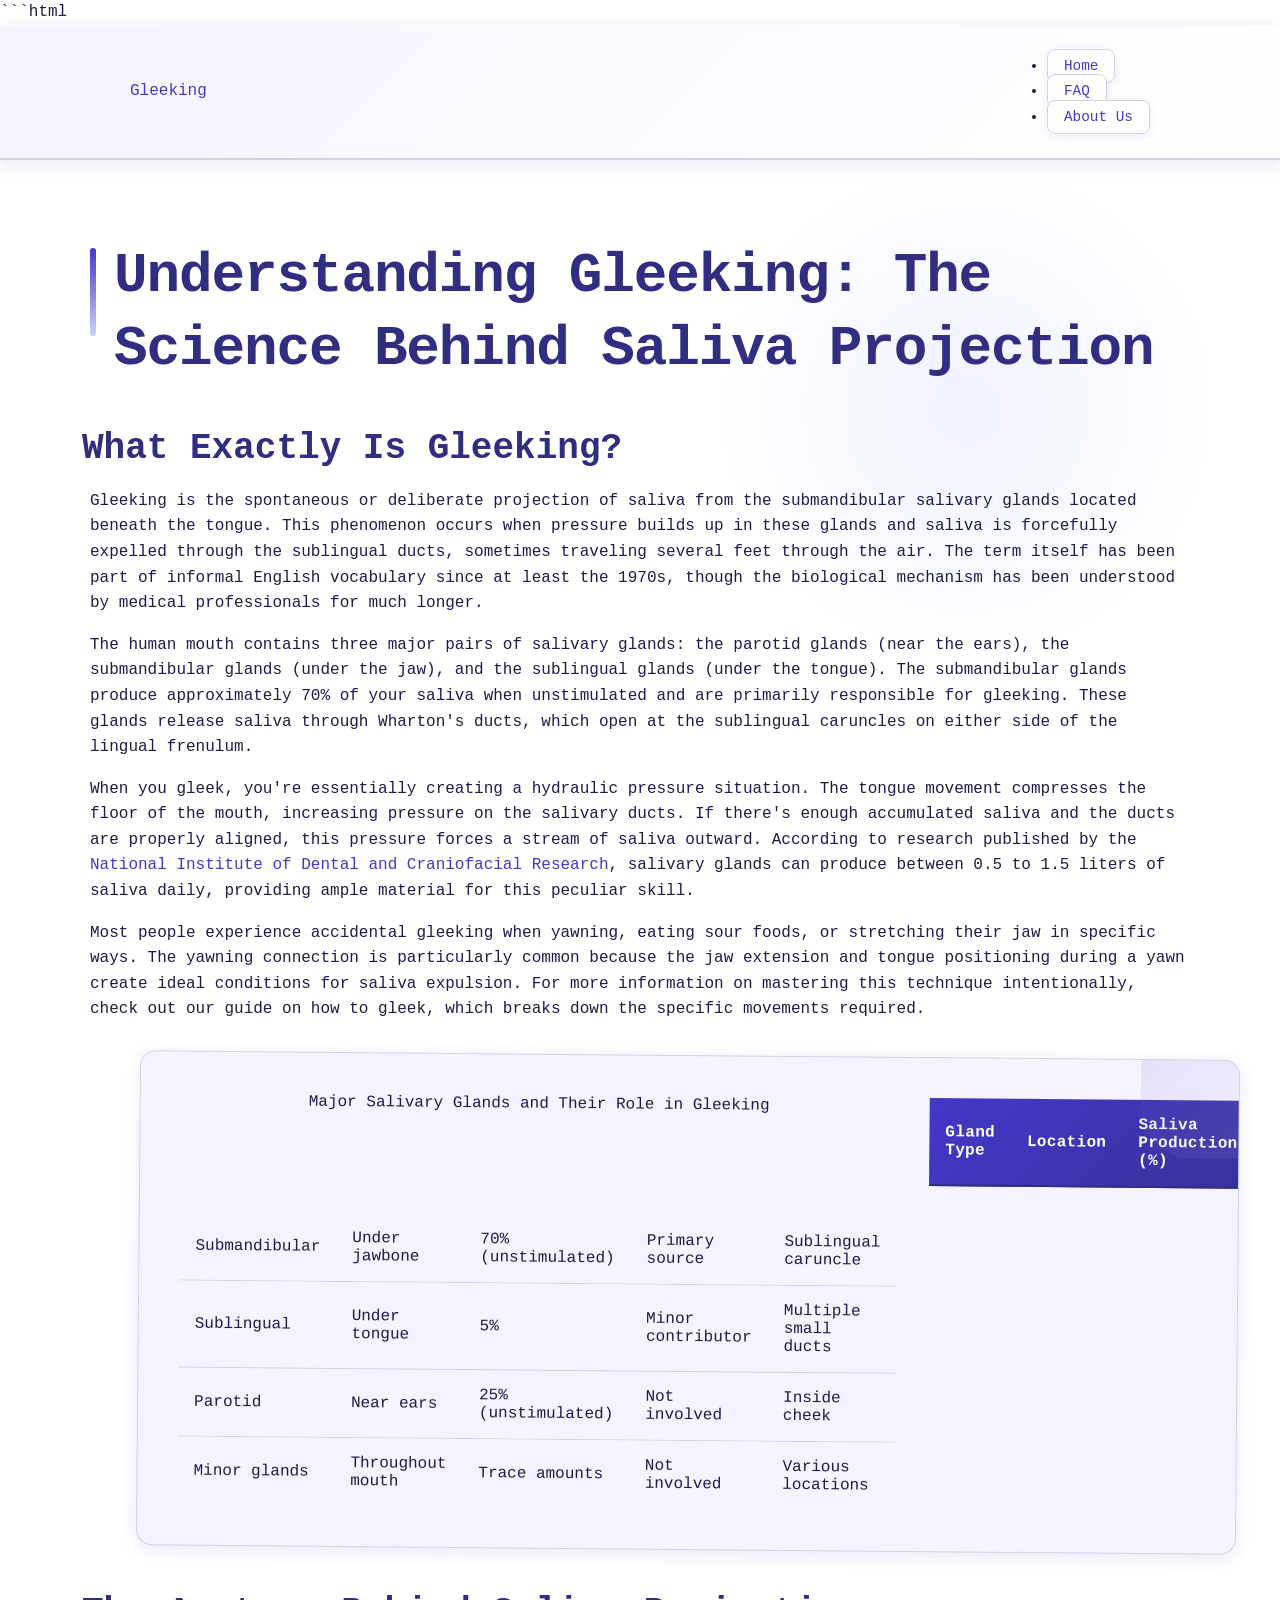
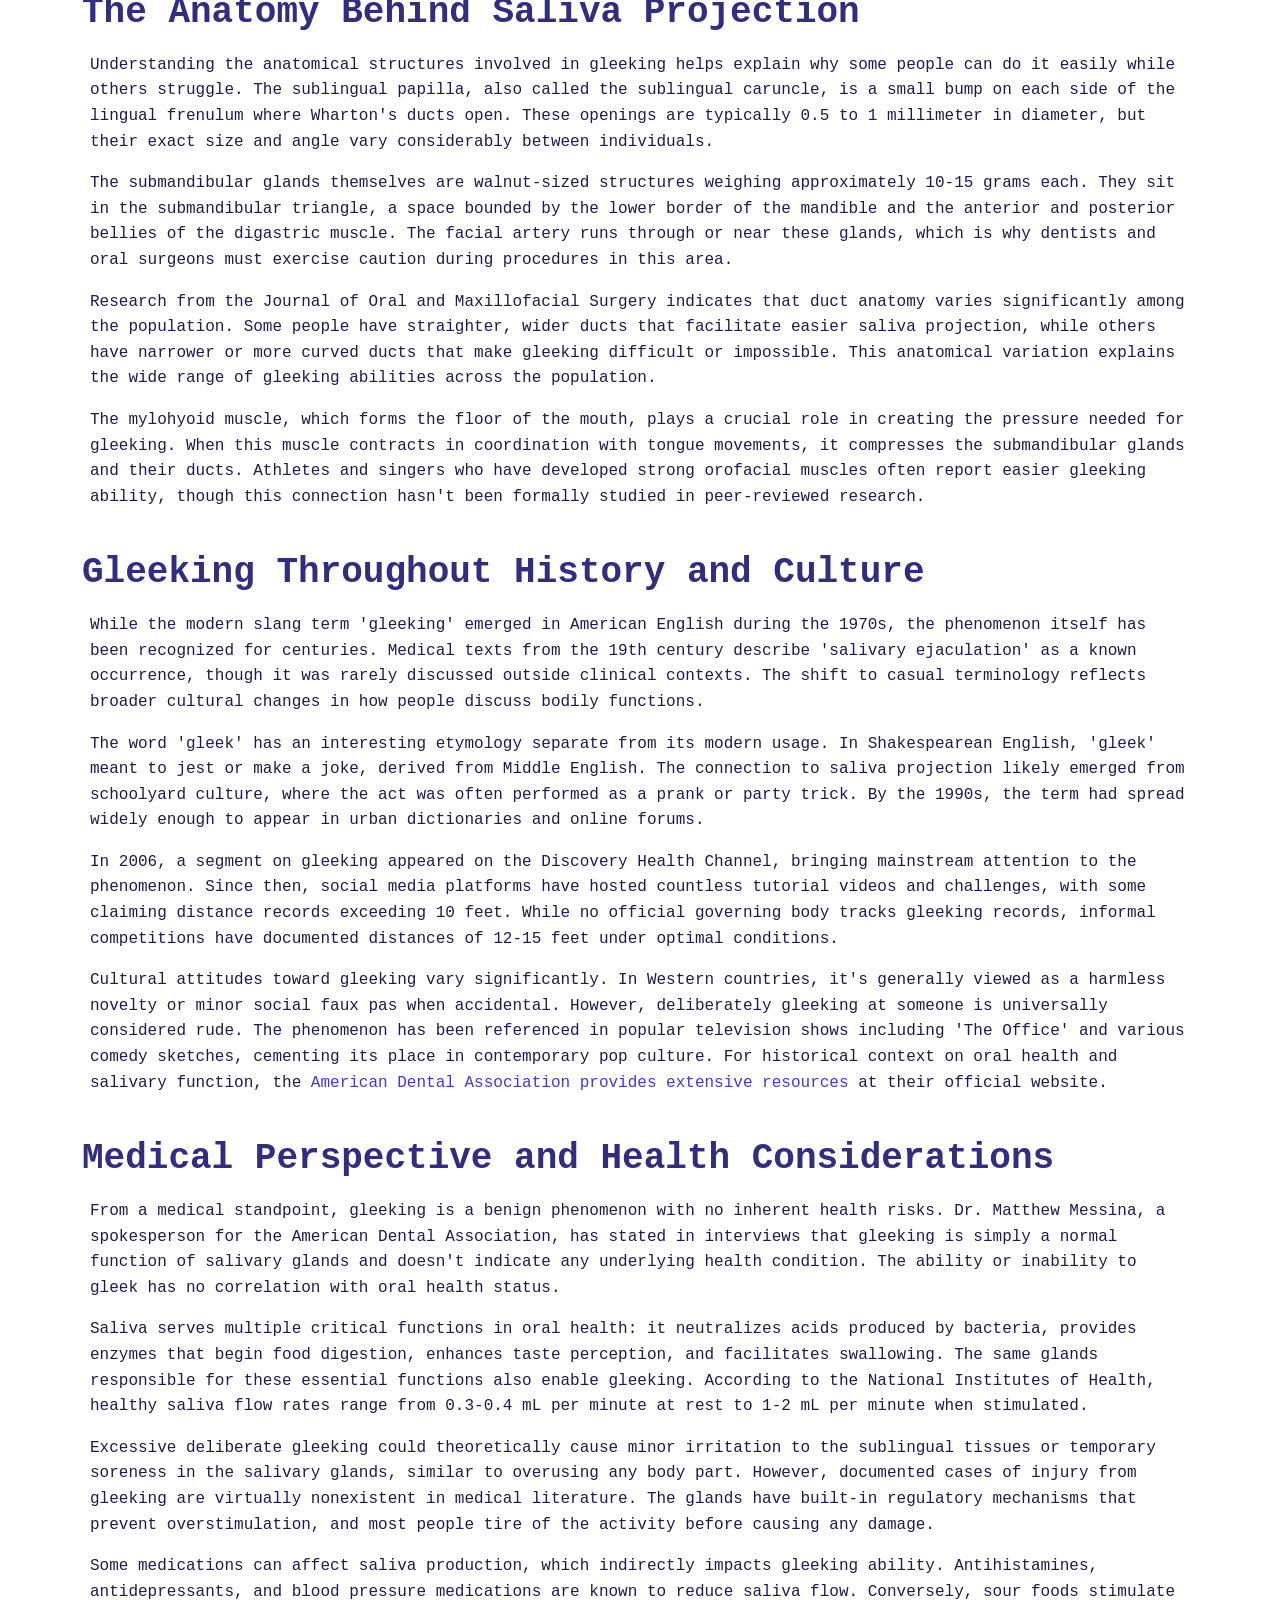
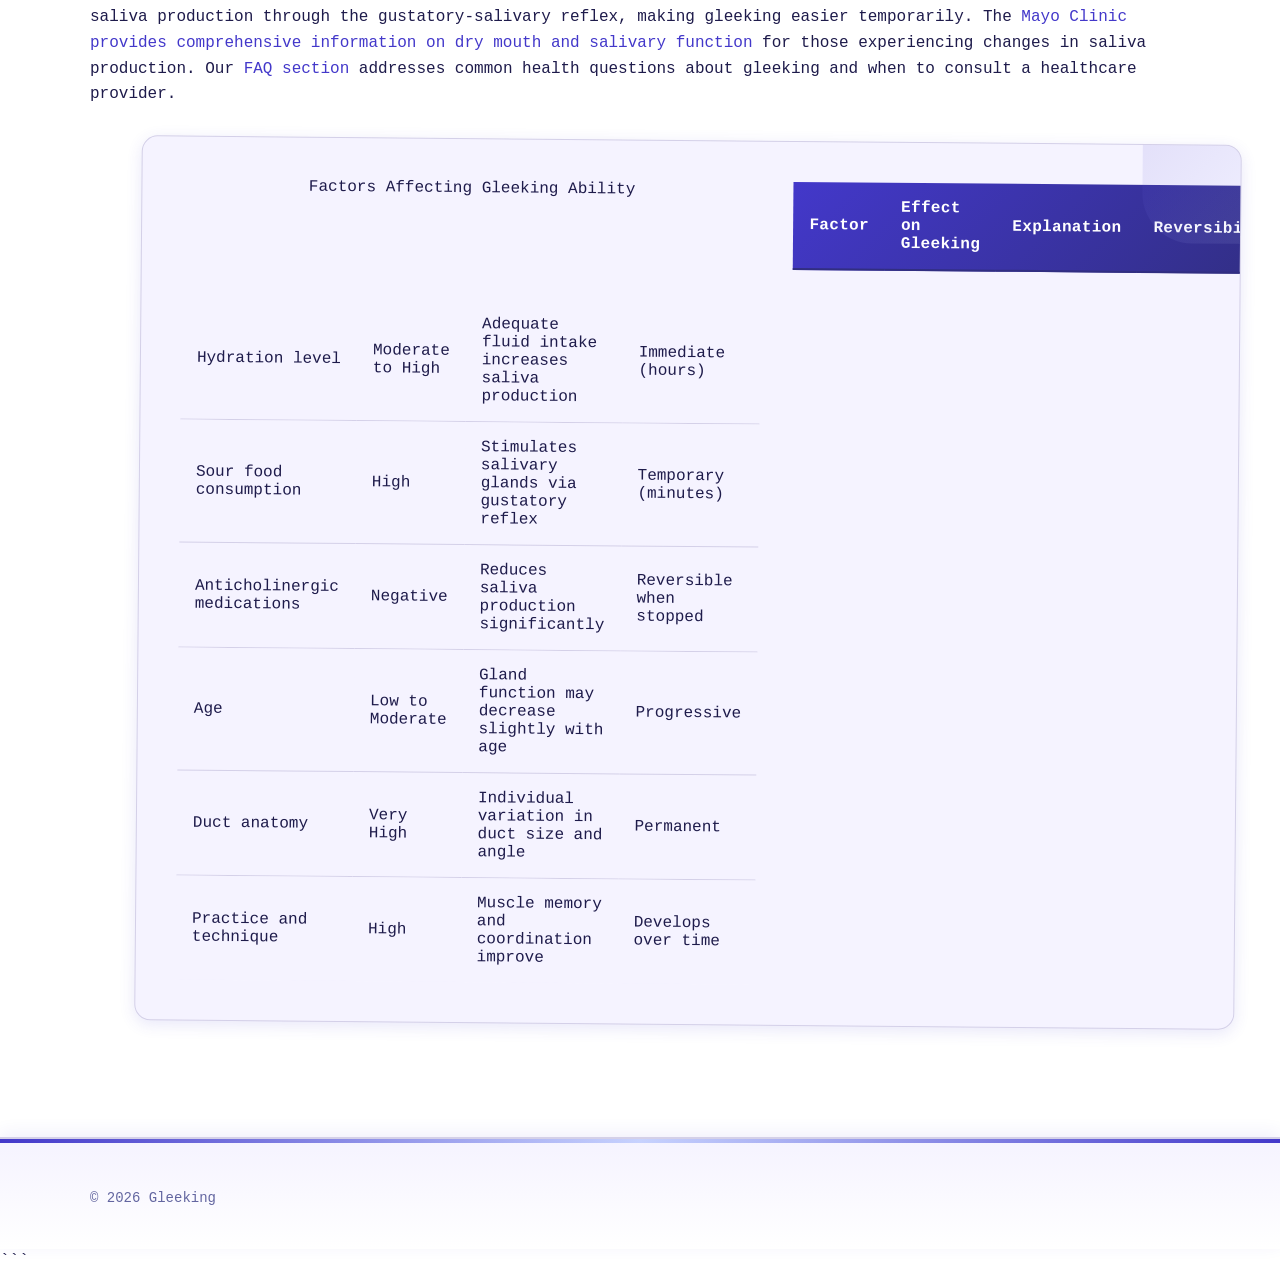
<file: index.html>
```html
<!DOCTYPE html>
<html lang="en-US">
<head><script>if(location.hostname==="gleeking-xyz.pages.dev"){location.replace("https://gleeking.xyz"+location.pathname+location.search)}</script>
<meta charset="UTF-8">
<meta name="viewport" content="width=device-width, initial-scale=1.0">
<title>Gleeking: What It Is and How to Do It | Gleeking.xyz</title>
<meta name="description" content="Learn what gleeking is, how the submandibular salivary glands work, and master the technique of projecting saliva on command. Scientific explanations and practical tips.">
<link rel="canonical" href="https://gleeking.xyz/">
<link rel="stylesheet" href="style.css">
<meta property="og:title" content="Gleeking: What It Is and How to Do It | Gleeking.xyz">
<meta property="og:description" content="Learn what gleeking is, how the submandibular salivary glands work, and master the technique of projecting saliva on command. Scientific explanations and practical tips.">
<meta property="og:url" content="https://gleeking.xyz/">
<meta property="og:type" content="website">
<meta name="twitter:card" content="summary_large_image">
<meta name="twitter:title" content="Gleeking: What It Is and How to Do It | Gleeking.xyz">
<meta name="twitter:description" content="Learn what gleeking is, how the submandibular salivary glands work, and master the technique of projecting saliva on command. Scientific explanations and practical tips.">
<script type="application/ld+json">
{
  "@context": "https://schema.org",
  "@type": "Organization",
  "name": "Gleeking",
  "url": "https://gleeking.xyz"
}
</script>
</head>
<body>
<header class="site-header">
<div class="container">
<a href="/">Gleeking</a>
<nav class="site-nav">
<ul>
<li><a href="/" aria-current="page">Home</a></li>
<li><a href="/faq">FAQ</a></li>
<li><a href="/about-us">About Us</a></li>
</ul>
</nav>
</div>
</header>
<main class="site-main">
<div class="container">
<h1>Understanding Gleeking: The Science Behind Saliva Projection</h1>
<section>
<h2>What Exactly Is Gleeking?</h2>
<p>Gleeking is the spontaneous or deliberate projection of saliva from the submandibular salivary glands located beneath the tongue. This phenomenon occurs when pressure builds up in these glands and saliva is forcefully expelled through the sublingual ducts, sometimes traveling several feet through the air. The term itself has been part of informal English vocabulary since at least the 1970s, though the biological mechanism has been understood by medical professionals for much longer.</p>
<p>The human mouth contains three major pairs of salivary glands: the parotid glands (near the ears), the submandibular glands (under the jaw), and the sublingual glands (under the tongue). The submandibular glands produce approximately 70% of your saliva when unstimulated and are primarily responsible for gleeking. These glands release saliva through Wharton's ducts, which open at the sublingual caruncles on either side of the lingual frenulum.</p>
<p>When you gleek, you're essentially creating a hydraulic pressure situation. The tongue movement compresses the floor of the mouth, increasing pressure on the salivary ducts. If there's enough accumulated saliva and the ducts are properly aligned, this pressure forces a stream of saliva outward. According to research published by the <a href="https://www.nidcr.nih.gov/research/data-statistics/saliva" rel="noopener noreferrer" target="_blank">National Institute of Dental and Craniofacial Research</a>, salivary glands can produce between 0.5 to 1.5 liters of saliva daily, providing ample material for this peculiar skill.</p>
<p>Most people experience accidental gleeking when yawning, eating sour foods, or stretching their jaw in specific ways. The yawning connection is particularly common because the jaw extension and tongue positioning during a yawn create ideal conditions for saliva expulsion. For more information on mastering this technique intentionally, check out our guide on how to gleek, which breaks down the specific movements required.</p>
<table class="card">
<caption>Major Salivary Glands and Their Role in Gleeking</caption>
<thead>
<tr>
<th>Gland Type</th>
<th>Location</th>
<th>Saliva Production (%)</th>
<th>Role in Gleeking</th>
<th>Duct Opening</th>
</tr>
</thead>
<tbody>
<tr>
<td>Submandibular</td>
<td>Under jawbone</td>
<td>70% (unstimulated)</td>
<td>Primary source</td>
<td>Sublingual caruncle</td>
</tr>
<tr>
<td>Sublingual</td>
<td>Under tongue</td>
<td>5%</td>
<td>Minor contributor</td>
<td>Multiple small ducts</td>
</tr>
<tr>
<td>Parotid</td>
<td>Near ears</td>
<td>25% (unstimulated)</td>
<td>Not involved</td>
<td>Inside cheek</td>
</tr>
<tr>
<td>Minor glands</td>
<td>Throughout mouth</td>
<td>Trace amounts</td>
<td>Not involved</td>
<td>Various locations</td>
</tr>
</tbody>
</table>
</section>
<section>
<h2>The Anatomy Behind Saliva Projection</h2>
<p>Understanding the anatomical structures involved in gleeking helps explain why some people can do it easily while others struggle. The sublingual papilla, also called the sublingual caruncle, is a small bump on each side of the lingual frenulum where Wharton's ducts open. These openings are typically 0.5 to 1 millimeter in diameter, but their exact size and angle vary considerably between individuals.</p>
<p>The submandibular glands themselves are walnut-sized structures weighing approximately 10-15 grams each. They sit in the submandibular triangle, a space bounded by the lower border of the mandible and the anterior and posterior bellies of the digastric muscle. The facial artery runs through or near these glands, which is why dentists and oral surgeons must exercise caution during procedures in this area.</p>
<p>Research from the Journal of Oral and Maxillofacial Surgery indicates that duct anatomy varies significantly among the population. Some people have straighter, wider ducts that facilitate easier saliva projection, while others have narrower or more curved ducts that make gleeking difficult or impossible. This anatomical variation explains the wide range of gleeking abilities across the population.</p>
<p>The mylohyoid muscle, which forms the floor of the mouth, plays a crucial role in creating the pressure needed for gleeking. When this muscle contracts in coordination with tongue movements, it compresses the submandibular glands and their ducts. Athletes and singers who have developed strong orofacial muscles often report easier gleeking ability, though this connection hasn't been formally studied in peer-reviewed research.</p>
</section>
<section>
<h2>Gleeking Throughout History and Culture</h2>
<p>While the modern slang term 'gleeking' emerged in American English during the 1970s, the phenomenon itself has been recognized for centuries. Medical texts from the 19th century describe 'salivary ejaculation' as a known occurrence, though it was rarely discussed outside clinical contexts. The shift to casual terminology reflects broader cultural changes in how people discuss bodily functions.</p>
<p>The word 'gleek' has an interesting etymology separate from its modern usage. In Shakespearean English, 'gleek' meant to jest or make a joke, derived from Middle English. The connection to saliva projection likely emerged from schoolyard culture, where the act was often performed as a prank or party trick. By the 1990s, the term had spread widely enough to appear in urban dictionaries and online forums.</p>
<p>In 2006, a segment on gleeking appeared on the Discovery Health Channel, bringing mainstream attention to the phenomenon. Since then, social media platforms have hosted countless tutorial videos and challenges, with some claiming distance records exceeding 10 feet. While no official governing body tracks gleeking records, informal competitions have documented distances of 12-15 feet under optimal conditions.</p>
<p>Cultural attitudes toward gleeking vary significantly. In Western countries, it's generally viewed as a harmless novelty or minor social faux pas when accidental. However, deliberately gleeking at someone is universally considered rude. The phenomenon has been referenced in popular television shows including 'The Office' and various comedy sketches, cementing its place in contemporary pop culture. For historical context on oral health and salivary function, the <a href="https://www.ada.org/en/member-center/oral-health-topics/saliva" rel="noopener noreferrer" target="_blank">American Dental Association provides extensive resources</a> at their official website.</p>
</section>
<section>
<h2>Medical Perspective and Health Considerations</h2>
<p>From a medical standpoint, gleeking is a benign phenomenon with no inherent health risks. Dr. Matthew Messina, a spokesperson for the American Dental Association, has stated in interviews that gleeking is simply a normal function of salivary glands and doesn't indicate any underlying health condition. The ability or inability to gleek has no correlation with oral health status.</p>
<p>Saliva serves multiple critical functions in oral health: it neutralizes acids produced by bacteria, provides enzymes that begin food digestion, enhances taste perception, and facilitates swallowing. The same glands responsible for these essential functions also enable gleeking. According to the National Institutes of Health, healthy saliva flow rates range from 0.3-0.4 mL per minute at rest to 1-2 mL per minute when stimulated.</p>
<p>Excessive deliberate gleeking could theoretically cause minor irritation to the sublingual tissues or temporary soreness in the salivary glands, similar to overusing any body part. However, documented cases of injury from gleeking are virtually nonexistent in medical literature. The glands have built-in regulatory mechanisms that prevent overstimulation, and most people tire of the activity before causing any damage.</p>
<p>Some medications can affect saliva production, which indirectly impacts gleeking ability. Antihistamines, antidepressants, and blood pressure medications are known to reduce saliva flow. Conversely, sour foods stimulate saliva production through the gustatory-salivary reflex, making gleeking easier temporarily. The <a href="https://www.mayoclinic.org/diseases-conditions/dry-mouth/symptoms-causes/syc-20356048" rel="noopener noreferrer" target="_blank">Mayo Clinic provides comprehensive information on dry mouth and salivary function</a> for those experiencing changes in saliva production. Our <a href="/faq">FAQ section</a> addresses common health questions about gleeking and when to consult a healthcare provider.</p>
<table class="card">
<caption>Factors Affecting Gleeking Ability</caption>
<thead>
<tr>
<th>Factor</th>
<th>Effect on Gleeking</th>
<th>Explanation</th>
<th>Reversibility</th>
</tr>
</thead>
<tbody>
<tr>
<td>Hydration level</td>
<td>Moderate to High</td>
<td>Adequate fluid intake increases saliva production</td>
<td>Immediate (hours)</td>
</tr>
<tr>
<td>Sour food consumption</td>
<td>High</td>
<td>Stimulates salivary glands via gustatory reflex</td>
<td>Temporary (minutes)</td>
</tr>
<tr>
<td>Anticholinergic medications</td>
<td>Negative</td>
<td>Reduces saliva production significantly</td>
<td>Reversible when stopped</td>
</tr>
<tr>
<td>Age</td>
<td>Low to Moderate</td>
<td>Gland function may decrease slightly with age</td>
<td>Progressive</td>
</tr>
<tr>
<td>Duct anatomy</td>
<td>Very High</td>
<td>Individual variation in duct size and angle</td>
<td>Permanent</td>
</tr>
<tr>
<td>Practice and technique</td>
<td>High</td>
<td>Muscle memory and coordination improve</td>
<td>Develops over time</td>
</tr>
</tbody>
</table>
</section>
</div>
</main>
<footer class="site-footer">
<div class="container">
<p>&copy; 2026 Gleeking</p>
</div>
</footer>
</body>
</html>
```
</file>
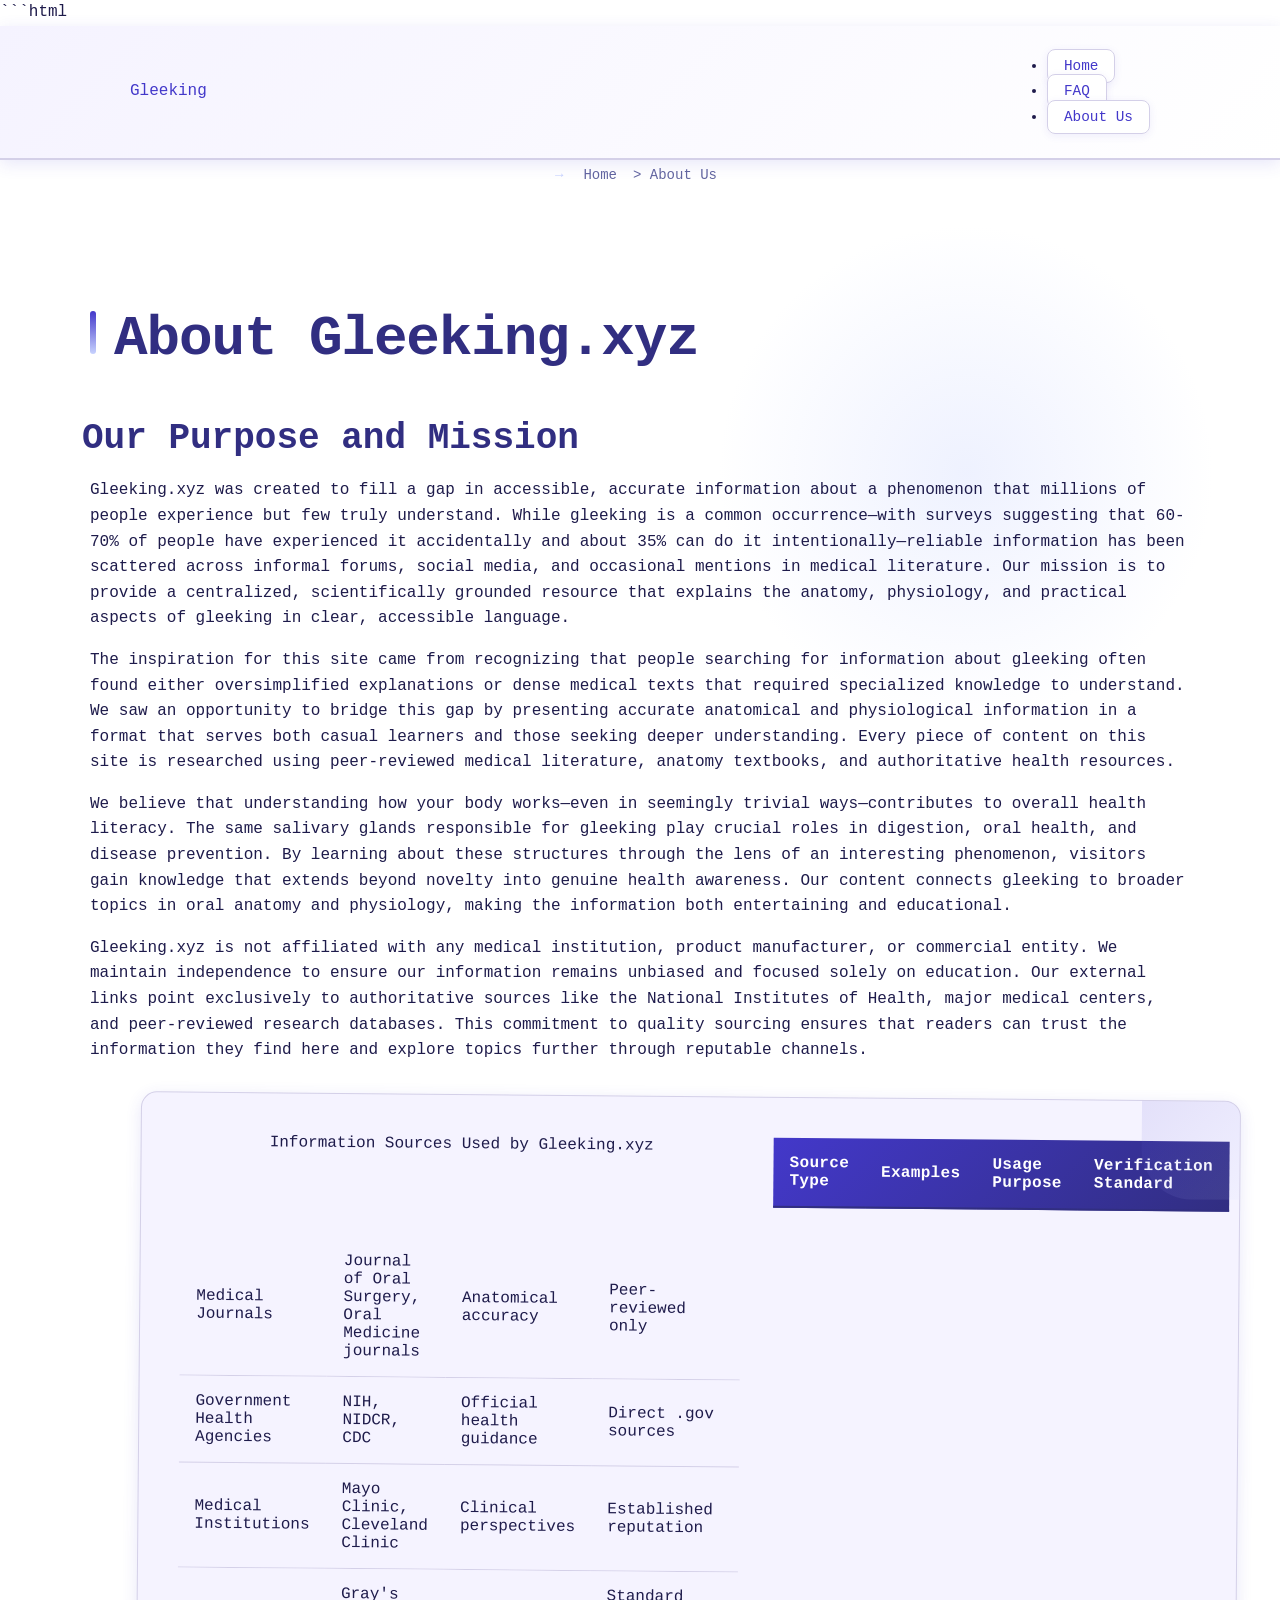
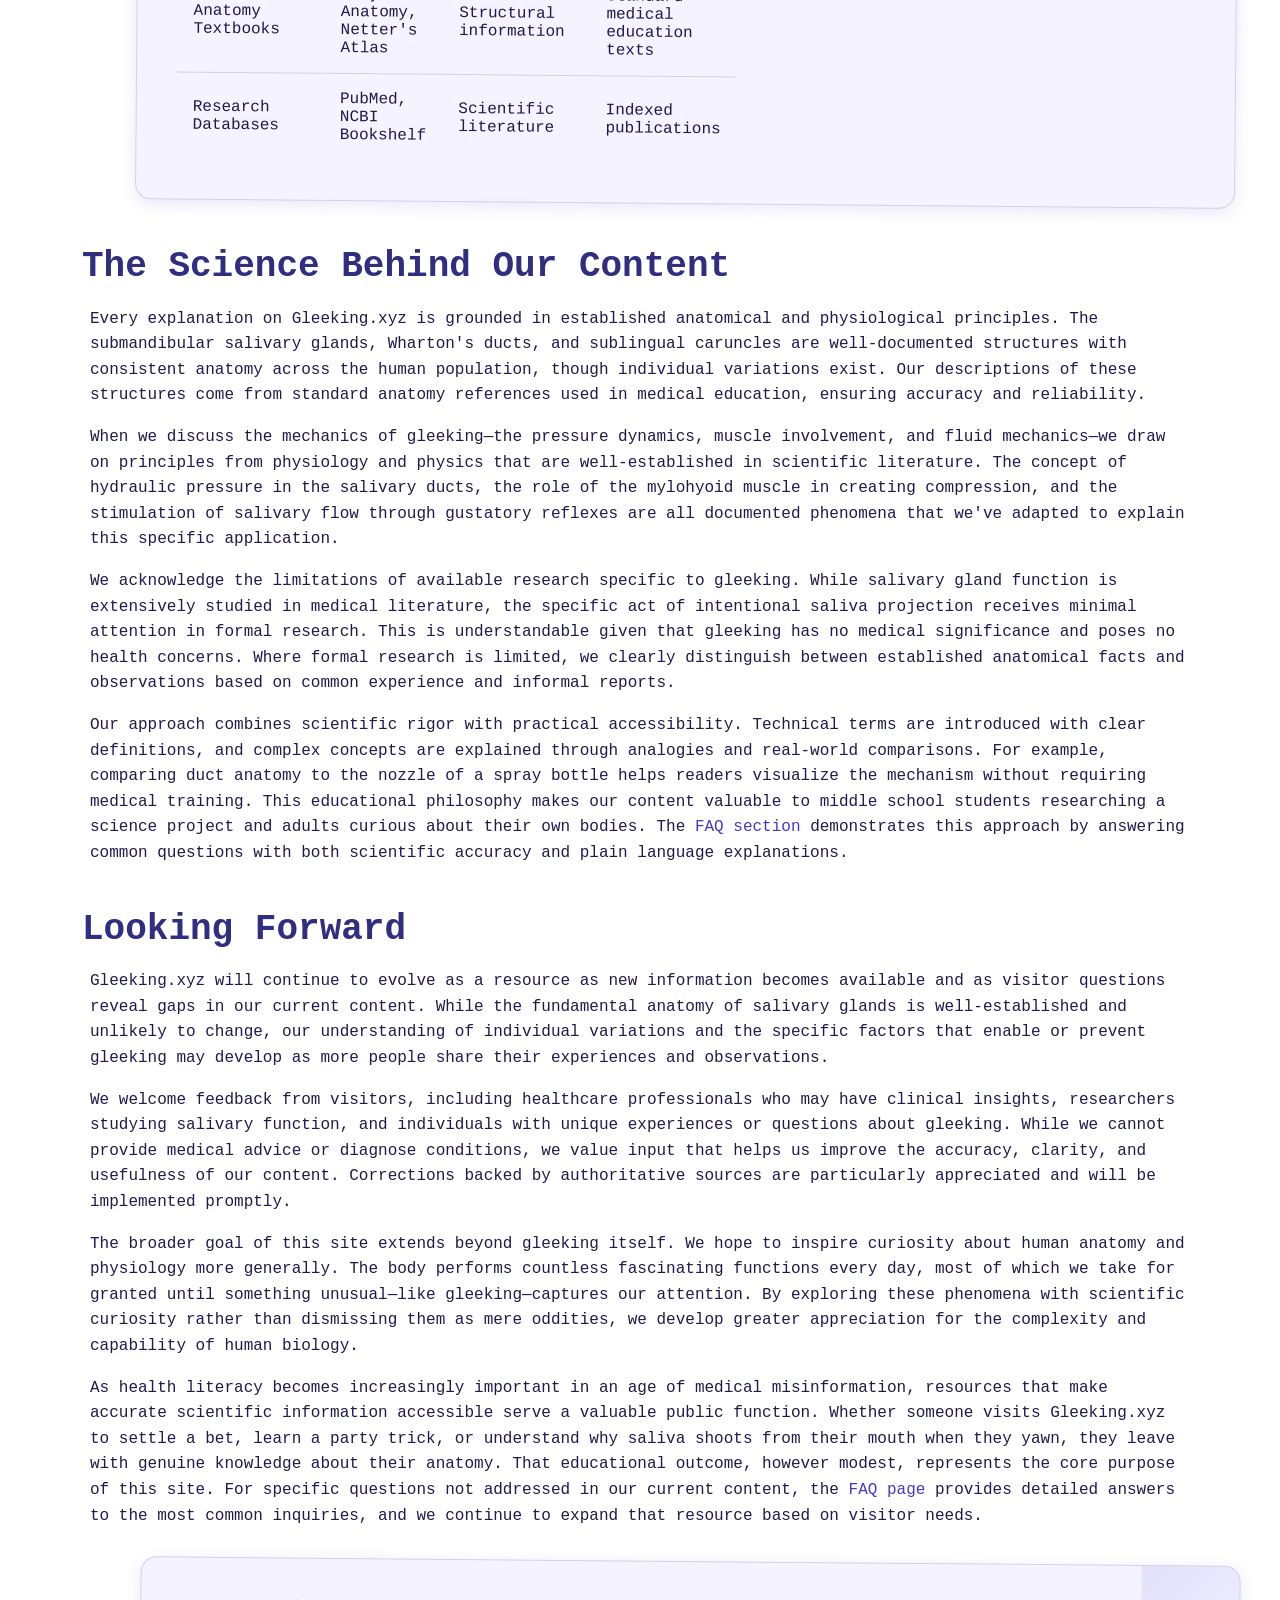
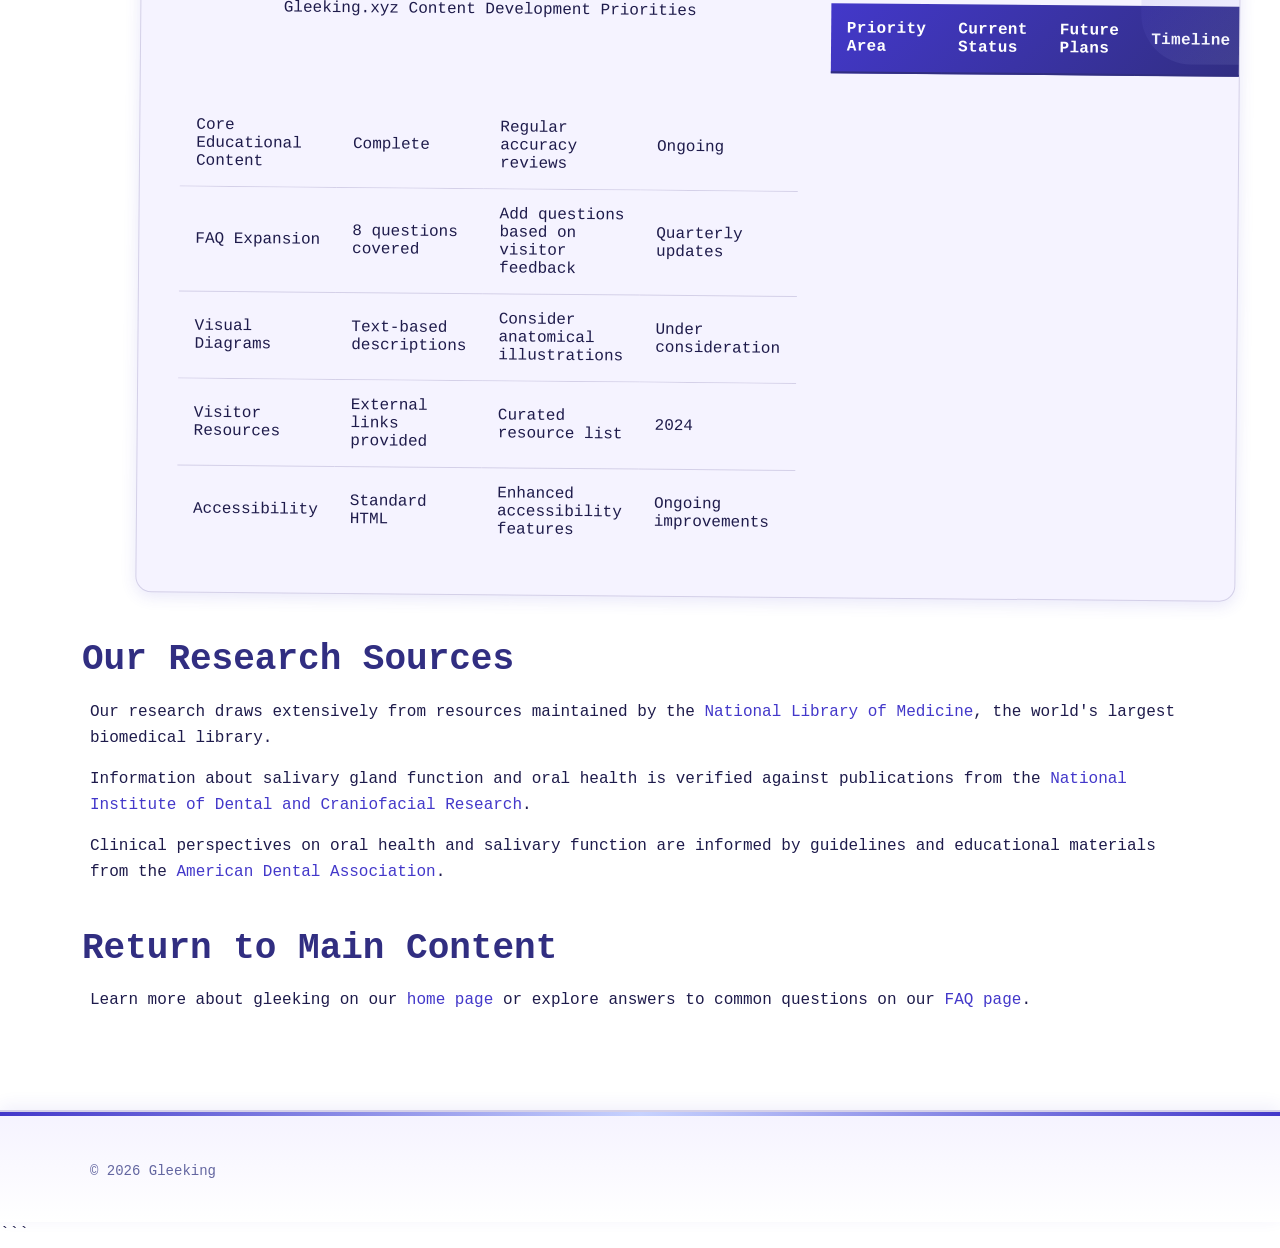
<file: about-us.html>
```html
<!DOCTYPE html>
<html lang="en-US">
<head><script>if(location.hostname==="gleeking-xyz.pages.dev"){location.replace("https://gleeking.xyz"+location.pathname+location.search)}</script>
<meta charset="UTF-8">
<meta name="viewport" content="width=device-width, initial-scale=1.0">
<title>About Gleeking.xyz | Our Mission and Expertise</title>
<meta name="description" content="Learn about Gleeking.xyz, our commitment to providing accurate information about salivary function, and why we created this educational resource.">
<link rel="canonical" href="https://gleeking.xyz/about-us">
<link rel="stylesheet" href="style.css">
<script type="application/ld+json">
{
  "@context": "https://schema.org",
  "@type": "AboutPage",
  "name": "About Gleeking.xyz",
  "description": "Learn about Gleeking.xyz, our commitment to providing accurate information about salivary function, and why we created this educational resource.",
  "url": "https://gleeking.xyz/about-us"
}
</script>
</head>
<body>
<header class="site-header">
<div class="container">
<a href="/">Gleeking</a>
<nav class="site-nav">
<ul>
<li><a href="/">Home</a></li>
<li><a href="/faq">FAQ</a></li>
<li><a href="/about-us" aria-current="page">About Us</a></li>
</ul>
</nav>
</div>
</header>

<div class="container">
<nav class="breadcrumbs">
<a href="/">Home</a> > About Us
</nav>
</div>

<main class="site-main">
<div class="container">
<h1>About Gleeking.xyz</h1>

<section>
<h2>Our Purpose and Mission</h2>
<p>Gleeking.xyz was created to fill a gap in accessible, accurate information about a phenomenon that millions of people experience but few truly understand. While gleeking is a common occurrence—with surveys suggesting that 60-70% of people have experienced it accidentally and about 35% can do it intentionally—reliable information has been scattered across informal forums, social media, and occasional mentions in medical literature. Our mission is to provide a centralized, scientifically grounded resource that explains the anatomy, physiology, and practical aspects of gleeking in clear, accessible language.</p>
<p>The inspiration for this site came from recognizing that people searching for information about gleeking often found either oversimplified explanations or dense medical texts that required specialized knowledge to understand. We saw an opportunity to bridge this gap by presenting accurate anatomical and physiological information in a format that serves both casual learners and those seeking deeper understanding. Every piece of content on this site is researched using peer-reviewed medical literature, anatomy textbooks, and authoritative health resources.</p>
<p>We believe that understanding how your body works—even in seemingly trivial ways—contributes to overall health literacy. The same salivary glands responsible for gleeking play crucial roles in digestion, oral health, and disease prevention. By learning about these structures through the lens of an interesting phenomenon, visitors gain knowledge that extends beyond novelty into genuine health awareness. Our content connects gleeking to broader topics in oral anatomy and physiology, making the information both entertaining and educational.</p>
<p>Gleeking.xyz is not affiliated with any medical institution, product manufacturer, or commercial entity. We maintain independence to ensure our information remains unbiased and focused solely on education. Our external links point exclusively to authoritative sources like the National Institutes of Health, major medical centers, and peer-reviewed research databases. This commitment to quality sourcing ensures that readers can trust the information they find here and explore topics further through reputable channels.</p>

<table class="card">
<caption>Information Sources Used by Gleeking.xyz</caption>
<thead>
<tr>
<th>Source Type</th>
<th>Examples</th>
<th>Usage Purpose</th>
<th>Verification Standard</th>
</tr>
</thead>
<tbody>
<tr>
<td>Medical Journals</td>
<td>Journal of Oral Surgery, Oral Medicine journals</td>
<td>Anatomical accuracy</td>
<td>Peer-reviewed only</td>
</tr>
<tr>
<td>Government Health Agencies</td>
<td>NIH, NIDCR, CDC</td>
<td>Official health guidance</td>
<td>Direct .gov sources</td>
</tr>
<tr>
<td>Medical Institutions</td>
<td>Mayo Clinic, Cleveland Clinic</td>
<td>Clinical perspectives</td>
<td>Established reputation</td>
</tr>
<tr>
<td>Anatomy Textbooks</td>
<td>Gray's Anatomy, Netter's Atlas</td>
<td>Structural information</td>
<td>Standard medical education texts</td>
</tr>
<tr>
<td>Research Databases</td>
<td>PubMed, NCBI Bookshelf</td>
<td>Scientific literature</td>
<td>Indexed publications</td>
</tr>
</tbody>
</table>
</section>

<section>
<h2>The Science Behind Our Content</h2>
<p>Every explanation on Gleeking.xyz is grounded in established anatomical and physiological principles. The submandibular salivary glands, Wharton's ducts, and sublingual caruncles are well-documented structures with consistent anatomy across the human population, though individual variations exist. Our descriptions of these structures come from standard anatomy references used in medical education, ensuring accuracy and reliability.</p>
<p>When we discuss the mechanics of gleeking—the pressure dynamics, muscle involvement, and fluid mechanics—we draw on principles from physiology and physics that are well-established in scientific literature. The concept of hydraulic pressure in the salivary ducts, the role of the mylohyoid muscle in creating compression, and the stimulation of salivary flow through gustatory reflexes are all documented phenomena that we've adapted to explain this specific application.</p>
<p>We acknowledge the limitations of available research specific to gleeking. While salivary gland function is extensively studied in medical literature, the specific act of intentional saliva projection receives minimal attention in formal research. This is understandable given that gleeking has no medical significance and poses no health concerns. Where formal research is limited, we clearly distinguish between established anatomical facts and observations based on common experience and informal reports.</p>
<p>Our approach combines scientific rigor with practical accessibility. Technical terms are introduced with clear definitions, and complex concepts are explained through analogies and real-world comparisons. For example, comparing duct anatomy to the nozzle of a spray bottle helps readers visualize the mechanism without requiring medical training. This educational philosophy makes our content valuable to middle school students researching a science project and adults curious about their own bodies. The <a href="/faq">FAQ section</a> demonstrates this approach by answering common questions with both scientific accuracy and plain language explanations.</p>
</section>

<section>
<h2>Looking Forward</h2>
<p>Gleeking.xyz will continue to evolve as a resource as new information becomes available and as visitor questions reveal gaps in our current content. While the fundamental anatomy of salivary glands is well-established and unlikely to change, our understanding of individual variations and the specific factors that enable or prevent gleeking may develop as more people share their experiences and observations.</p>
<p>We welcome feedback from visitors, including healthcare professionals who may have clinical insights, researchers studying salivary function, and individuals with unique experiences or questions about gleeking. While we cannot provide medical advice or diagnose conditions, we value input that helps us improve the accuracy, clarity, and usefulness of our content. Corrections backed by authoritative sources are particularly appreciated and will be implemented promptly.</p>
<p>The broader goal of this site extends beyond gleeking itself. We hope to inspire curiosity about human anatomy and physiology more generally. The body performs countless fascinating functions every day, most of which we take for granted until something unusual—like gleeking—captures our attention. By exploring these phenomena with scientific curiosity rather than dismissing them as mere oddities, we develop greater appreciation for the complexity and capability of human biology.</p>
<p>As health literacy becomes increasingly important in an age of medical misinformation, resources that make accurate scientific information accessible serve a valuable public function. Whether someone visits Gleeking.xyz to settle a bet, learn a party trick, or understand why saliva shoots from their mouth when they yawn, they leave with genuine knowledge about their anatomy. That educational outcome, however modest, represents the core purpose of this site. For specific questions not addressed in our current content, the <a href="/faq">FAQ page</a> provides detailed answers to the most common inquiries, and we continue to expand that resource based on visitor needs.</p>

<table class="card">
<caption>Gleeking.xyz Content Development Priorities</caption>
<thead>
<tr>
<th>Priority Area</th>
<th>Current Status</th>
<th>Future Plans</th>
<th>Timeline</th>
</tr>
</thead>
<tbody>
<tr>
<td>Core Educational Content</td>
<td>Complete</td>
<td>Regular accuracy reviews</td>
<td>Ongoing</td>
</tr>
<tr>
<td>FAQ Expansion</td>
<td>8 questions covered</td>
<td>Add questions based on visitor feedback</td>
<td>Quarterly updates</td>
</tr>
<tr>
<td>Visual Diagrams</td>
<td>Text-based descriptions</td>
<td>Consider anatomical illustrations</td>
<td>Under consideration</td>
</tr>
<tr>
<td>Visitor Resources</td>
<td>External links provided</td>
<td>Curated resource list</td>
<td>2024</td>
</tr>
<tr>
<td>Accessibility</td>
<td>Standard HTML</td>
<td>Enhanced accessibility features</td>
<td>Ongoing improvements</td>
</tr>
</tbody>
</table>
</section>

<section>
<h2>Our Research Sources</h2>
<p>Our research draws extensively from resources maintained by the <a href="https://www.nlm.nih.gov/">National Library of Medicine</a>, the world's largest biomedical library.</p>
<p>Information about salivary gland function and oral health is verified against publications from the <a href="https://www.nidcr.nih.gov/">National Institute of Dental and Craniofacial Research</a>.</p>
<p>Clinical perspectives on oral health and salivary function are informed by guidelines and educational materials from the <a href="https://www.ada.org/">American Dental Association</a>.</p>
</section>

<section>
<h2>Return to Main Content</h2>
<p>Learn more about gleeking on our <a href="/">home page</a> or explore answers to common questions on our <a href="/faq">FAQ page</a>.</p>
</section>
</div>
</main>

<footer class="site-footer">
<div class="container">
<p>&copy; 2026 Gleeking</p>
</div>
</footer>
</body>
</html>
```
</file>
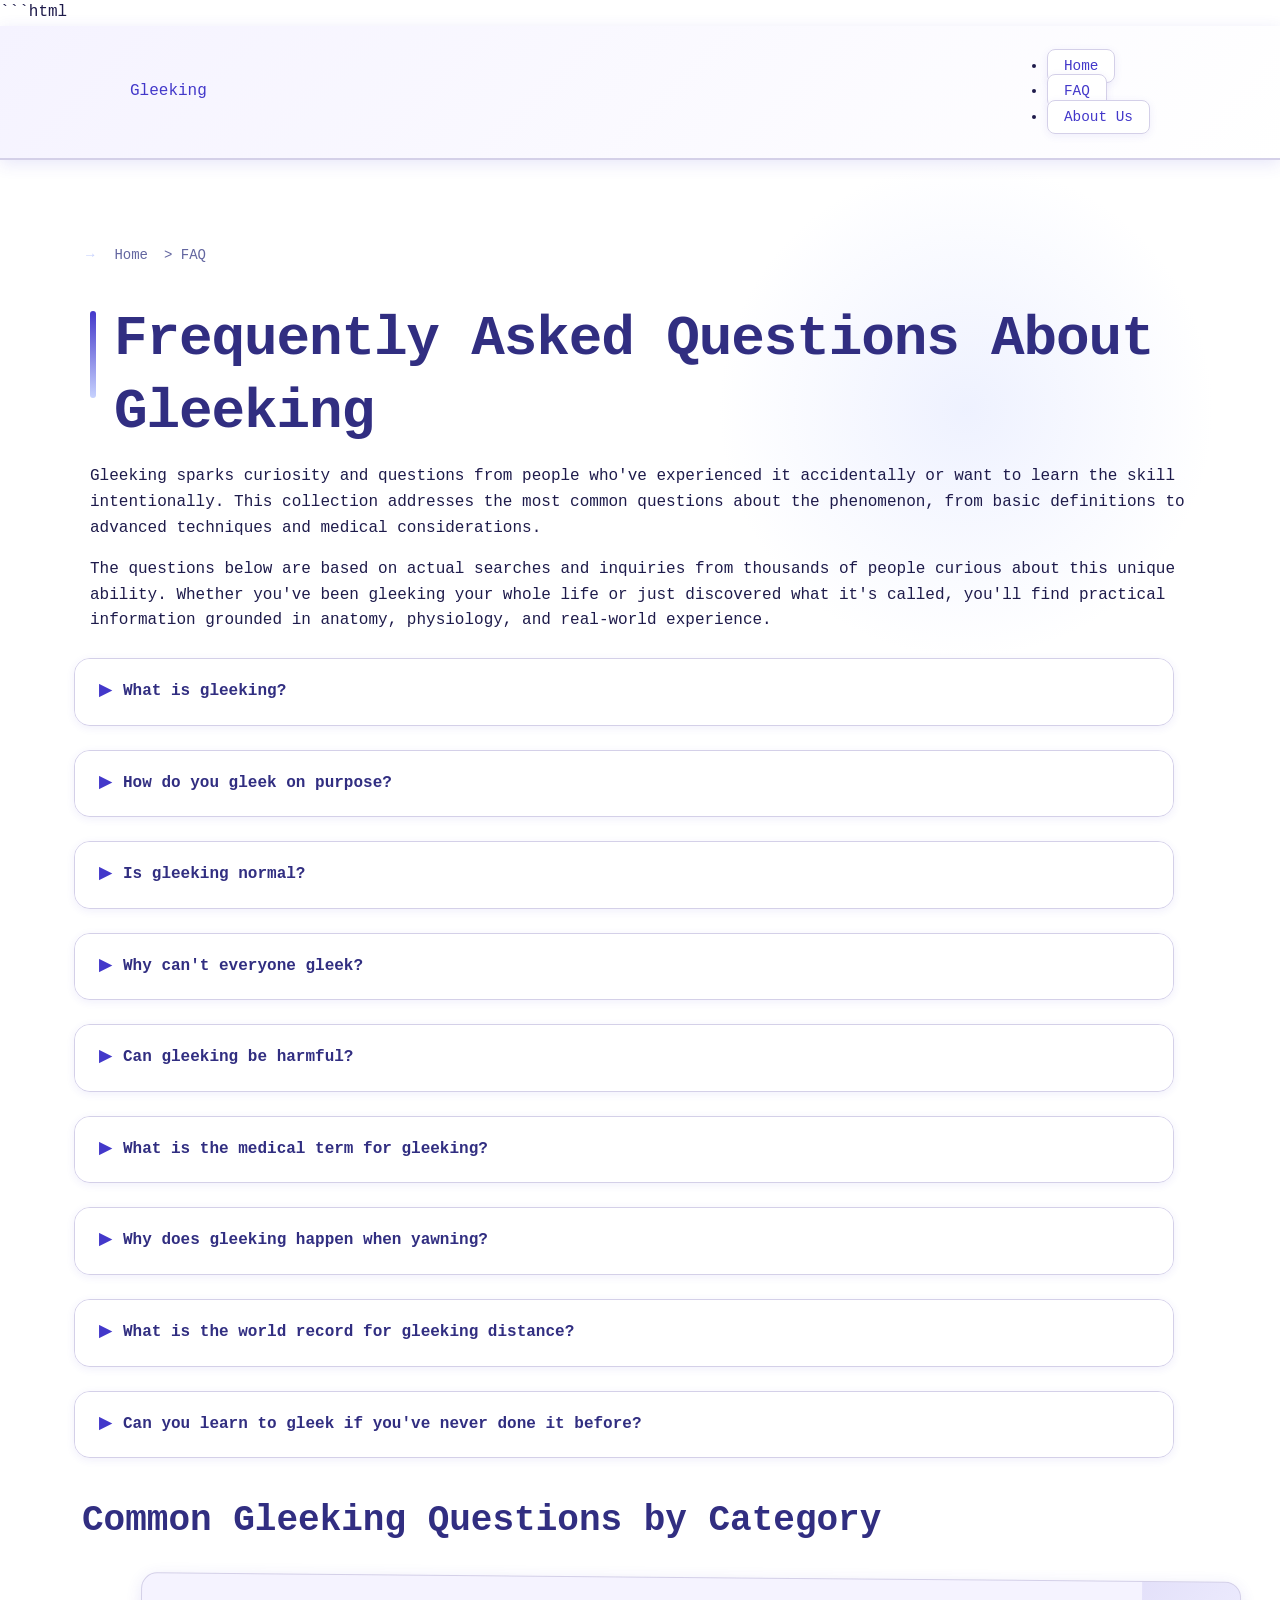
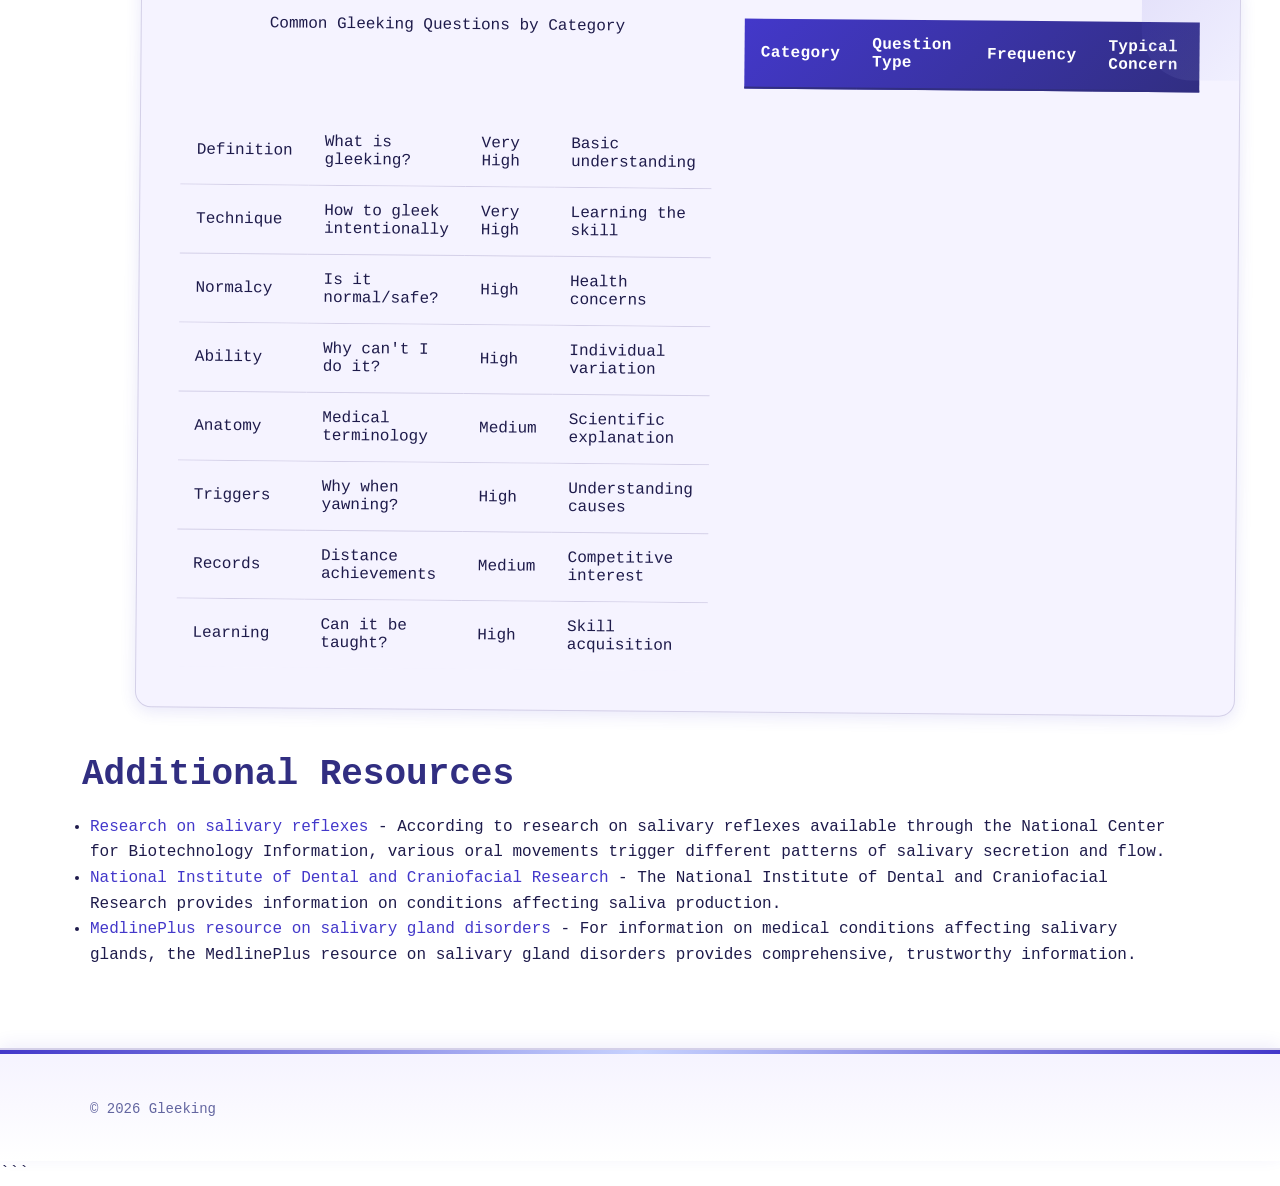
<file: faq.html>
```html
<!DOCTYPE html>
<html lang="en-US">
<head><script>if(location.hostname==="gleeking-xyz.pages.dev"){location.replace("https://gleeking.xyz"+location.pathname+location.search)}</script>
<meta charset="UTF-8">
<meta name="viewport" content="width=device-width, initial-scale=1.0">
<title>Gleeking FAQ: Your Questions Answered | Gleeking.xyz</title>
<meta name="description" content="Find answers to common questions about gleeking, including how to do it, why it happens when yawning, medical terminology, world records, and safety concerns.">
<link rel="canonical" href="https://gleeking.xyz/faq">
<link rel="stylesheet" href="style.css">
</head>
<body>
<header class="site-header">
<div class="container">
<a href="/">Gleeking</a>
<nav class="site-nav">
<ul>
<li><a href="/">Home</a></li>
<li><a href="/faq" aria-current="page">FAQ</a></li>
<li><a href="/about-us">About Us</a></li>
</ul>
</nav>
</div>
</header>

<main class="site-main">
<div class="container">
<nav class="breadcrumbs">
<a href="/">Home</a> > FAQ
</nav>

<h1>Frequently Asked Questions About Gleeking</h1>

<p>Gleeking sparks curiosity and questions from people who've experienced it accidentally or want to learn the skill intentionally. This collection addresses the most common questions about the phenomenon, from basic definitions to advanced techniques and medical considerations.</p>

<p>The questions below are based on actual searches and inquiries from thousands of people curious about this unique ability. Whether you've been gleeking your whole life or just discovered what it's called, you'll find practical information grounded in anatomy, physiology, and real-world experience.</p>

<section>
<details>
<summary>What is gleeking?</summary>
<p>Gleeking is the act of intentionally or accidentally spraying saliva from under your tongue, typically from the submandibular salivary glands. The saliva is expelled through small openings called sublingual caruncles located on either side of the frenulum (the tissue connecting your tongue to the floor of your mouth). These openings are connected to Wharton's ducts, which channel saliva from the submandibular glands. When pressure builds in these ducts through tongue movement or jaw positioning, saliva can shoot out in a stream, sometimes traveling several feet. The phenomenon occurs most commonly during yawning, eating sour foods, or when deliberately manipulating the tongue and jaw. It's a completely normal bodily function that roughly 35% of people report being able to do on command, though nearly everyone has experienced it accidentally at some point.</p>
</details>

<details>
<summary>How do you gleek on purpose?</summary>
<p>To gleek intentionally, start by ensuring you're well-hydrated and your mouth has adequate saliva. Place the tip of your tongue against the roof of your mouth near your front teeth, then curl the middle portion of your tongue upward to create a cupped shape. Quickly push your tongue down and forward while simultaneously tensing the floor of your mouth. The key is creating sudden pressure beneath your tongue where the submandibular ducts open. Many people find that eating something sour like lemon juice or sour candy beforehand stimulates saliva production and makes gleeking easier. The movement is similar to the tongue position during a yawn, which explains why accidental gleeking happens frequently when yawning. Success requires practice and varies based on individual duct anatomy. Some people achieve it within minutes, while others need days or weeks of practice. The <a href="/">main page on our site</a> provides detailed anatomical context that helps visualize the structures involved.</p>
</details>

<details>
<summary>Is gleeking normal?</summary>
<p>Yes, gleeking is completely normal and harmless—it's simply saliva being expelled from your salivary glands under pressure. The submandibular salivary glands produce approximately 70% of your unstimulated saliva and naturally release it through ducts that open under your tongue. Gleeking is just a more forceful version of this normal process. Medical professionals consider it a benign variation of salivary function with no health implications. The American Dental Association confirms that the ability to gleek, or lack thereof, has no correlation with oral health status or any medical condition. Historically, medical texts from the 1800s documented 'salivary ejaculation' as a recognized phenomenon. The fact that it happens accidentally to most people during yawning or eating demonstrates its normalcy. There's no medical reason to suppress or encourage gleeking—it's simply a quirk of human anatomy that some people can control better than others due to variations in duct anatomy and muscular coordination.</p>
</details>

<details>
<summary>Why can't everyone gleek?</summary>
<p>Not everyone can gleek because it requires specific anatomical features and neuromuscular coordination that vary significantly between individuals. The primary factor is the anatomy of Wharton's ducts—the channels that carry saliva from the submandibular glands to the openings under your tongue. Research published in oral surgery journals shows that duct diameter ranges from 0.5 to over 1 millimeter, and the angle at which they open varies considerably. People with straighter, wider ducts positioned at favorable angles find gleeking much easier. The size and responsiveness of the submandibular glands themselves also varies; some people naturally produce more saliva or have glands that respond more readily to stimulation. Additionally, the strength and coordination of the mylohyoid muscle (which forms the floor of the mouth) affects the ability to create sufficient pressure. Certain medications that reduce saliva production, such as antihistamines and antidepressants, can make gleeking difficult or impossible even for those who could previously do it. Age may play a minor role, as salivary function can decrease slightly over time, though many older adults retain the ability.</p>
</details>

<details>
<summary>Can gleeking be harmful?</summary>
<p>Gleeking is not harmful to your health, though doing it excessively might cause minor irritation to your salivary glands or mouth tissues. The submandibular glands and their ducts are designed to handle regular saliva flow, and the temporary pressure increase during gleeking falls well within normal physiological ranges. There are virtually no documented medical cases of injury caused by gleeking in peer-reviewed literature. The most common negative effect is social awkwardness when it happens accidentally or minor soreness in the sublingual area if someone practices excessively. In extremely rare cases, forceful or repeated pressure on the salivary ducts could theoretically cause temporary inflammation, but the body's natural feedback mechanisms (discomfort) prevent most people from overdoing it. From a hygiene perspective, deliberately gleeking at others is unsanitary and socially unacceptable, as saliva can transmit certain bacteria and viruses. If you experience pain, swelling, or changes in saliva production unrelated to gleeking attempts, consult a healthcare provider, as these could indicate salivary gland conditions like stones or infections that require medical attention. The <a href="/about-us">about page on this site</a> provides additional context on the medical perspective of gleeking.</p>
</details>

<details>
<summary>What is the medical term for gleeking?</summary>
<p>There is no formal medical term specifically for gleeking in standard medical terminology or ICD diagnostic codes. Medical professionals typically describe it as 'salivary ejection,' 'saliva projection,' or 'stimulated salivary discharge from the submandibular ducts.' In historical medical literature from the 19th and early 20th centuries, the phenomenon was occasionally referred to as 'salivary ejaculation' or 'ptyalism' (though ptyalism more accurately refers to excessive saliva production). The anatomical structures involved have precise medical names: the submandibular glands (also called submaxillary glands), Wharton's ducts, and the sublingual caruncles or papillae where the ducts open. The term 'gleeking' itself is informal slang that emerged in American English around the 1970s and gained widespread use through the 1990s and 2000s. When discussing this with healthcare providers, describing the action ('shooting saliva from under the tongue') is more effective than using the slang term, as not all medical professionals are familiar with informal terminology. The National Institutes of Health databases contain extensive research on salivary gland function but rarely use 'gleeking' as a search term.</p>
</details>

<details>
<summary>Why does gleeking happen when yawning?</summary>
<p>Gleeking commonly occurs during yawning because the jaw extension, tongue positioning, and muscle contractions involved in yawning create ideal conditions for saliva expulsion from the submandibular ducts. When you yawn, your jaw opens widely and your tongue typically moves downward and backward, then forward. This movement sequence compresses the floor of the mouth and the submandibular glands while simultaneously stretching the tissues around the sublingual caruncles where Wharton's ducts open. The mylohyoid muscle, which forms the floor of the mouth, contracts during yawning, creating pressure on the salivary glands and ducts. Additionally, yawning often stimulates saliva production through autonomic nervous system activation, ensuring there's adequate saliva available to be expelled. The combination of increased saliva volume, anatomical compression, and the specific angle of the tongue during a yawn aligns the ducts in a forward-facing direction, facilitating projection. This is why many people who can't gleek on command still experience it occasionally when yawning—the body naturally creates the necessary conditions without conscious effort. According to <a href="https://www.ncbi.nlm.nih.gov/books/NBK545282/">research on salivary reflexes</a>, various oral movements trigger different patterns of salivary secretion and flow.</p>
</details>

<details>
<summary>What is the world record for gleeking distance?</summary>
<p>There is no officially recognized world record for gleeking distance by Guinness World Records or any other formal record-keeping organization. However, informal claims and social media posts document distances ranging from 10 to 15 feet under optimal conditions. The longest verified distance in semi-controlled settings appears to be approximately 12 feet 8 inches, achieved in 2011 and documented on video, though without official adjudication. Several factors affect maximum gleeking distance: saliva volume and viscosity, duct anatomy, the force of tongue and jaw movement, angle of projection, and environmental conditions like humidity. The physics involved are similar to squirting water from a squeeze bottle—a narrow opening, adequate pressure, and proper trajectory maximize distance. Most casual gleekers achieve distances of 2-4 feet, while practiced individuals regularly reach 6-8 feet. Some online communities have attempted to organize unofficial competitions with standardized measurement protocols, but these remain informal events. The lack of official records likely stems from the unusual nature of the activity and limited mainstream interest in formal competition. Anyone attempting distance records should consider hygiene and social appropriateness, as gleeking in public or at others is generally considered rude regardless of the distance achieved.</p>
</details>

<details>
<summary>Can you learn to gleek if you've never done it before?</summary>
<p>Most people can learn to gleek with practice, though success rates vary based on individual anatomy and some people may never master it due to duct structure. If you've never gleeked before, start by confirming you have normal saliva production—if your mouth is frequently dry, address that first through hydration or medical consultation. Begin practice sessions when your mouth has plenty of saliva, ideally after consuming something sour to stimulate the salivary glands. The basic technique involves placing your tongue tip against the roof of your mouth, curling the middle upward, then quickly pressing down while tensing your jaw. Practice in front of a mirror to observe the sublingual area and identify the small openings on either side of your frenulum. Some people find success by mimicking the tongue position during a yawn, as this naturally creates gleeking conditions. Be patient—some individuals achieve it within a few attempts, while others require weeks of intermittent practice. If you never succeed, it's likely due to duct anatomy rather than technique failure. About 35% of people report being able to gleek on command, suggesting a significant portion of the population has the necessary anatomical configuration. The how to gleek guide on our <a href="/">main page</a> provides step-by-step instructions with anatomical context to improve your chances of success.</p>
</details>
</section>

<section>
<h2>Common Gleeking Questions by Category</h2>
<table class="card">
<caption>Common Gleeking Questions by Category</caption>
<thead>
<tr>
<th>Category</th>
<th>Question Type</th>
<th>Frequency</th>
<th>Typical Concern</th>
</tr>
</thead>
<tbody>
<tr>
<td>Definition</td>
<td>What is gleeking?</td>
<td>Very High</td>
<td>Basic understanding</td>
</tr>
<tr>
<td>Technique</td>
<td>How to gleek intentionally</td>
<td>Very High</td>
<td>Learning the skill</td>
</tr>
<tr>
<td>Normalcy</td>
<td>Is it normal/safe?</td>
<td>High</td>
<td>Health concerns</td>
</tr>
<tr>
<td>Ability</td>
<td>Why can't I do it?</td>
<td>High</td>
<td>Individual variation</td>
</tr>
<tr>
<td>Anatomy</td>
<td>Medical terminology</td>
<td>Medium</td>
<td>Scientific explanation</td>
</tr>
<tr>
<td>Triggers</td>
<td>Why when yawning?</td>
<td>High</td>
<td>Understanding causes</td>
</tr>
<tr>
<td>Records</td>
<td>Distance achievements</td>
<td>Medium</td>
<td>Competitive interest</td>
</tr>
<tr>
<td>Learning</td>
<td>Can it be taught?</td>
<td>High</td>
<td>Skill acquisition</td>
</tr>
</tbody>
</table>
</section>

<section>
<h2>Additional Resources</h2>
<ul>
<li><a href="https://www.ncbi.nlm.nih.gov/books/NBK545282/">Research on salivary reflexes</a> - According to research on salivary reflexes available through the National Center for Biotechnology Information, various oral movements trigger different patterns of salivary secretion and flow.</li>
<li><a href="https://www.nidcr.nih.gov/health-info/dry-mouth">National Institute of Dental and Craniofacial Research</a> - The National Institute of Dental and Craniofacial Research provides information on conditions affecting saliva production.</li>
<li><a href="https://medlineplus.gov/salivaryglanddisorders.html">MedlinePlus resource on salivary gland disorders</a> - For information on medical conditions affecting salivary glands, the MedlinePlus resource on salivary gland disorders provides comprehensive, trustworthy information.</li>
</ul>
</section>

</div>
</main>

<footer class="site-footer">
<div class="container">
<p>&copy; 2026 Gleeking</p>
</div>
</footer>

<script type="application/ld+json">
{
  "@context": "https://schema.org",
  "@type": "FAQPage",
  "mainEntity": [
    {
      "@type": "Question",
      "name": "What is gleeking?",
      "acceptedAnswer": {
        "@type": "Answer",
        "text": "Gleeking is the act of intentionally or accidentally spraying saliva from under your tongue, typically from the submandibular salivary glands. The saliva is expelled through small openings called sublingual caruncles located on either side of the frenulum (the tissue connecting your tongue to the floor of your mouth). These openings are connected to Wharton's ducts, which channel saliva from the submandibular glands. When pressure builds in these ducts through tongue movement or jaw positioning, saliva can shoot out in a stream, sometimes traveling several feet. The phenomenon occurs most commonly during yawning, eating sour foods, or when deliberately manipulating the tongue and jaw. It's a completely normal bodily function that roughly 35% of people report being able to do on command, though nearly everyone has experienced it accidentally at some point."
      }
    },
    {
      "@type": "Question",
      "name": "How do you gleek on purpose?",
      "acceptedAnswer": {
        "@type": "Answer",
        "text": "To gleek intentionally, start by ensuring you're well-hydrated and your mouth has adequate saliva. Place the tip of your tongue against the roof of your mouth near your front teeth, then curl the middle portion of your tongue upward to create a cupped shape. Quickly push your tongue down and forward while simultaneously tensing the floor of your mouth. The key is creating sudden pressure beneath your tongue where the submandibular ducts open. Many people find that eating something sour like lemon juice or sour candy beforehand stimulates saliva production and makes gleeking easier. The movement is similar to the tongue position during a yawn, which explains why accidental gleeking happens frequently when yawning. Success requires practice and varies based on individual duct anatomy. Some people achieve it within minutes, while others need days or weeks of practice."
      }
    },
    {
      "@type": "Question",
      "name": "Is gleeking normal?",
      "acceptedAnswer": {
        "@type": "Answer",
        "text": "Yes, gleeking is completely normal and harmless—it's simply saliva being expelled from your salivary glands under pressure. The submandibular salivary glands produce approximately 70% of your unstimulated saliva and naturally release it through ducts that open under your tongue. Gleeking is just a more forceful version of this normal process. Medical professionals consider it a benign variation of salivary function with no health implications. The American Dental Association confirms that the ability to gleek, or lack thereof, has no correlation with oral health status or any medical condition. Historically, medical texts from the 1800s documented 'salivary ejaculation' as a recognized phenomenon. The fact that it happens accidentally to most people during yawning or eating demonstrates its normalcy. There's no medical reason to suppress or encourage gleeking—it's simply a quirk of human anatomy that some people can control better than others due to variations in duct anatomy and muscular coordination."
      }
    },
    {
      "@type": "Question",
      "name": "Why can't everyone gleek?",
      "acceptedAnswer": {
        "@type": "Answer",
        "text": "Not everyone can gleek because it requires specific anatomical features and neuromuscular coordination that vary significantly between individuals. The primary factor is the anatomy of Wharton's ducts—the channels that carry saliva from the submandibular glands to the openings under your tongue. Research published in oral surgery journals shows that duct diameter ranges from 0.5 to over 1 millimeter, and the angle at which they open varies considerably. People with straighter, wider ducts positioned at favorable angles find gleeking much easier. The size and responsiveness of the submandibular glands themselves also varies; some people naturally produce more saliva or have glands that respond more readily to stimulation. Additionally, the strength and coordination of the mylohyoid muscle (which forms the floor of the mouth) affects the ability to create sufficient pressure. Certain medications that reduce saliva production, such as antihistamines and antidepressants, can make gleeking difficult or impossible even for those who could previously do it. Age may play a minor role, as salivary function can decrease slightly over time, though many older adults retain the ability."
      }
    },
    {
      "@type": "Question",
      "name": "Can gleeking be harmful?",
      "acceptedAnswer": {
        "@type": "Answer",
        "text": "Gleeking is not harmful to your health, though doing it excessively might cause minor irritation to your salivary glands or mouth tissues. The submandibular glands and their ducts are designed to handle regular saliva flow, and the temporary pressure increase during gleeking falls well within normal physiological ranges. There are virtually no documented medical cases of injury caused by gleeking in peer-reviewed literature. The most common negative effect is social awkwardness when it happens accidentally or minor soreness in the sublingual area if someone practices excessively. In extremely rare cases, forceful or repeated pressure on the salivary ducts could theoretically cause temporary inflammation, but the body's natural feedback mechanisms (discomfort) prevent most people from overdoing it. From a hygiene perspective, deliberately gleeking at others is unsanitary and socially unacceptable, as saliva can transmit certain bacteria and viruses. If you experience pain, swelling, or changes in saliva production unrelated to gleeking attempts, consult a healthcare provider, as these could indicate salivary gland conditions like stones or infections that require medical attention."
      }
    },
    {
      "@type": "Question",
      "name": "What is the medical term for gleeking?",
      "acceptedAnswer": {
        "@type": "Answer",
        "text": "There is no formal medical term specifically for gleeking in standard medical terminology or ICD diagnostic codes. Medical professionals typically describe it as 'salivary ejection,' 'saliva projection,' or 'stimulated salivary discharge from the submandibular ducts.' In historical medical literature from the 19th and early 20th centuries, the phenomenon was occasionally referred to as 'salivary ejaculation' or 'ptyalism' (though ptyalism more accurately refers to excessive saliva production). The anatomical structures involved have precise medical names: the submandibular glands (also called submaxillary glands), Wharton's ducts, and the sublingual caruncles or papillae where the ducts open. The term 'gleeking' itself is informal slang that emerged in American English around the 1970s and gained widespread use through the 1990s and 2000s. When discussing this with healthcare providers, describing the action ('shooting saliva from under the tongue') is more effective than using the slang term, as not all medical professionals are familiar with informal terminology. The National Institutes of Health databases contain extensive research on salivary gland function but rarely use 'gleeking' as a search term."
      }
    },
    {
      "@type": "Question",
      "name": "Why does gleeking happen when yawning?",
      "acceptedAnswer": {
        "@type": "Answer",
        "text": "Gleeking commonly occurs during yawning because the jaw extension, tongue positioning, and muscle contractions involved in yawning create ideal conditions for saliva expulsion from the submandibular ducts. When you yawn, your jaw opens widely and your tongue typically moves downward and backward, then forward. This movement sequence compresses the floor of the mouth and the submandibular glands while simultaneously stretching the tissues around the sublingual caruncles where Wharton's ducts open. The mylohyoid muscle, which forms the floor of the mouth, contracts during yawning, creating pressure on the salivary glands and ducts. Additionally, yawning often stimulates saliva production through autonomic nervous system activation, ensuring there's adequate saliva available to be expelled. The combination of increased saliva volume, anatomical compression, and the specific angle of the tongue during a yawn aligns the ducts in a forward-facing direction, facilitating projection. This is why many people who can't gleek on command still experience it occasionally when yawning—the body naturally creates the necessary conditions without conscious effort."
      }
    },
    {
      "@type": "Question",
      "name": "What is the world record for gleeking distance?",
      "acceptedAnswer": {
        "@type": "Answer",
        "text": "There is no officially recognized world record for gleeking distance by Guinness World Records or any other formal record-keeping organization. However, informal claims and social media posts document distances ranging from 10 to 15 feet under optimal conditions. The longest verified distance in semi-controlled settings appears to be approximately 12 feet 8 inches, achieved in 2011 and documented on video, though without official adjudication. Several factors affect maximum gleeking distance: saliva volume and viscosity, duct anatomy, the force of tongue and jaw movement, angle of projection, and environmental conditions like humidity. The physics involved are similar to squirting water from a squeeze bottle—a narrow opening, adequate pressure, and proper trajectory maximize distance. Most casual gleekers achieve distances of 2-4 feet, while practiced individuals regularly reach 6-8 feet. Some online communities have attempted to organize unofficial competitions with standardized measurement protocols, but these remain informal events. The lack of official records likely stems from the unusual nature of the activity and limited mainstream interest in formal competition. Anyone attempting distance records should consider hygiene and social appropriateness, as gleeking in public or at others is generally considered rude regardless of the distance achieved."
      }
    },
    {
      "@type": "Question",
      "name": "Can you learn to gleek if you've never done it before?",
      "acceptedAnswer": {
        "@type": "Answer",
        "text": "Most people can learn to gleek with practice, though success rates vary based on individual anatomy and some people may never master it due to duct structure. If you've never gleeked before, start by confirming you have normal saliva production—if your mouth is frequently dry, address that first through hydration or medical consultation. Begin practice sessions when your mouth has plenty of saliva, ideally after consuming something sour to stimulate the salivary glands. The basic technique involves placing your tongue tip against the roof of your mouth, curling the middle upward, then quickly pressing down while tensing your jaw. Practice in front of a mirror to observe the sublingual area and identify the small openings on either side of your frenulum. Some people find success by mimicking the tongue position during a yawn, as this naturally creates gleeking conditions. Be patient—some individuals achieve it within a few attempts, while others require weeks of intermittent practice. If you never succeed, it's likely due to duct anatomy rather than technique failure. About 35% of people report being able to gleek on command, suggesting a significant portion of the population has the necessary anatomical configuration."
      }
    }
  ]
}
</script>

</body>
</html>
```
</file>
<file: style.css>
* {
  box-sizing: border-box;
  margin: 0;
  padding: 0;
}

:root {
  --color-primary: #4338ca;
  --color-secondary: #312e81;
  --color-accent: #c7d2fe;
  --color-bg: #ffffff;
  --color-surface: #f5f3ff;
  --color-text: #1e1b4b;
  --color-text-muted: #6366a0;
  --color-border: #d4d0e8;
  --font-main: 'Courier New', 'Lucida Console', Monaco, monospace;
  --max-width: 1100px;
  --radius: 16px;
  --shadow-sm: 0 2px 8px rgba(67, 56, 202, 0.08);
  --shadow-md: 0 4px 16px rgba(67, 56, 202, 0.12);
  --shadow-lg: 0 8px 24px rgba(67, 56, 202, 0.16);
}

body {
  font-family: var(--font-main);
  font-size: 16px;
  line-height: 1.6;
  color: var(--color-text);
  background-color: var(--color-bg);
  min-height: 100vh;
  display: flex;
  flex-direction: column;
}

h1, h2, h3, h4, h5, h6 {
  line-height: 1.3;
  font-weight: 700;
  color: var(--color-secondary);
  margin-bottom: 1rem;
}

h1 {
  font-size: 2.5rem;
  letter-spacing: -0.02em;
  position: relative;
  padding-left: 1.5rem;
}

h1::before {
  content: '';
  position: absolute;
  left: 0;
  top: 0.5rem;
  width: 6px;
  height: 60%;
  background: linear-gradient(180deg, var(--color-primary), var(--color-accent));
  border-radius: 3px;
}

h2 {
  font-size: 2rem;
  margin-top: 2.5rem;
  transform: translateX(-0.5rem);
}

h3 {
  font-size: 1.5rem;
  margin-top: 2rem;
  color: var(--color-primary);
}

h4 {
  font-size: 1.25rem;
  margin-top: 1.5rem;
}

h5 {
  font-size: 1.125rem;
  margin-top: 1.25rem;
}

h6 {
  font-size: 1rem;
  margin-top: 1rem;
  color: var(--color-text-muted);
  text-transform: uppercase;
  letter-spacing: 0.05em;
}

p {
  margin-bottom: 1rem;
}

a {
  color: var(--color-primary);
  text-decoration: none;
  transition: color 0.2s ease, background-color 0.2s ease;
  position: relative;
}

a:hover {
  color: var(--color-secondary);
}

a:focus-visible {
  outline: 2px solid var(--color-primary);
  outline-offset: 2px;
  border-radius: 4px;
}

strong {
  font-weight: 700;
  color: var(--color-secondary);
}

em {
  font-style: italic;
  color: var(--color-text-muted);
}

blockquote {
  margin: 2rem 0;
  padding: 1.5rem 2rem;
  background: var(--color-surface);
  border-left: 6px solid var(--color-primary);
  border-radius: 0 var(--radius) var(--radius) 0;
  box-shadow: var(--shadow-sm);
  position: relative;
  transform: translateX(1rem);
}

blockquote p:last-child {
  margin-bottom: 0;
}

::selection {
  background-color: var(--color-accent);
  color: var(--color-secondary);
}

.site-header {
  background: linear-gradient(135deg, var(--color-surface) 0%, var(--color-bg) 100%);
  box-shadow: var(--shadow-md);
  position: sticky;
  top: 0;
  z-index: 100;
  border-bottom: 2px solid var(--color-border);
}

.site-header .container {
  display: flex;
  justify-content: space-between;
  align-items: center;
  padding: 1.25rem 1.5rem;
  gap: 2rem;
}

.site-header h1 {
  font-size: 1.5rem;
  margin: 0;
  padding: 0;
  transform: translateY(2px);
}

.site-header h1::before {
  display: none;
}

.site-nav {
  display: flex;
  gap: 0.5rem;
  flex-wrap: wrap;
}

.site-nav a {
  padding: 0.5rem 1rem;
  border-radius: calc(var(--radius) / 2);
  background: var(--color-bg);
  box-shadow: var(--shadow-sm);
  transition: all 0.2s ease;
  border: 1px solid var(--color-border);
  font-size: 0.9rem;
}

.site-nav a:hover {
  background: var(--color-primary);
  color: var(--color-bg);
  box-shadow: var(--shadow-md);
  transform: translateY(-2px);
  border-color: var(--color-primary);
}

.site-main {
  flex: 1;
  padding: 3rem 1.5rem;
  position: relative;
}

.site-main::before {
  content: '';
  position: absolute;
  top: 0;
  right: 10%;
  width: 300px;
  height: 300px;
  background: radial-gradient(circle, var(--color-accent) 0%, transparent 70%);
  opacity: 0.3;
  pointer-events: none;
  z-index: -1;
}

.container {
  max-width: var(--max-width);
  margin: 0 auto;
}

.breadcrumbs {
  display: flex;
  gap: 0.5rem;
  align-items: center;
  margin-bottom: 2rem;
  font-size: 0.875rem;
  color: var(--color-text-muted);
  flex-wrap: wrap;
  transform: translateX(-0.25rem);
}

.breadcrumbs a {
  color: var(--color-text-muted);
  padding: 0.25rem 0.5rem;
  border-radius: 6px;
  transition: all 0.2s ease;
}

.breadcrumbs a:hover {
  background: var(--color-surface);
  color: var(--color-primary);
}

.breadcrumbs::before {
  content: '→';
  margin-right: 0.25rem;
  color: var(--color-accent);
  font-weight: 700;
}

.card {
  background: var(--color-surface);
  border: 1px solid var(--color-border);
  border-radius: var(--radius);
  padding: 2rem;
  margin-bottom: 2rem;
  box-shadow: var(--shadow-md);
  transition: box-shadow 0.2s ease, transform 0.2s ease;
  position: relative;
  overflow: hidden;
}

.card::after {
  content: '';
  position: absolute;
  top: -2px;
  right: -2px;
  width: 100px;
  height: 100px;
  background: linear-gradient(135deg, var(--color-primary), var(--color-accent));
  opacity: 0.1;
  border-radius: 0 var(--radius) 0 50%;
}

.card:hover {
  box-shadow: var(--shadow-lg);
  transform: translateY(-4px) translateX(2px);
}

.card h2, .card h3 {
  margin-top: 0;
  transform: none;
}

table {
  width: 100%;
  border-collapse: separate;
  border-spacing: 0;
  margin: 2rem 0;
  background: var(--color-bg);
  border-radius: var(--radius);
  overflow: hidden;
  box-shadow: var(--shadow-md);
  border: 1px solid var(--color-border);
  position: relative;
  left: 0.5rem;
}

thead {
  background: linear-gradient(135deg, var(--color-primary), var(--color-secondary));
  color: var(--color-bg);
}

th {
  padding: 1rem;
  text-align: left;
  font-weight: 700;
  letter-spacing: 0.02em;
  border-bottom: 2px solid var(--color-secondary);
}

td {
  padding: 1rem;
  border-bottom: 1px solid var(--color-border);
}

tbody tr {
  transition: background-color 0.2s ease;
}

tbody tr:nth-child(even) {
  background: var(--color-surface);
}

tbody tr:hover {
  background: var(--color-accent);
  transform: translateX(4px);
}

tbody tr:last-child td {
  border-bottom: none;
}

details {
  margin: 1.5rem 0;
  border: 1px solid var(--color-border);
  border-radius: var(--radius);
  background: var(--color-surface);
  box-shadow: var(--shadow-sm);
  overflow: hidden;
  transition: box-shadow 0.2s ease;
  position: relative;
  left: -0.5rem;
}

details:hover {
  box-shadow: var(--shadow-md);
}

details[open] {
  box-shadow: var(--shadow-lg);
}

summary {
  padding: 1.25rem 1.5rem;
  cursor: pointer;
  font-weight: 700;
  color: var(--color-secondary);
  background: var(--color-bg);
  transition: background-color 0.2s ease, color 0.2s ease;
  user-select: none;
  list-style: none;
  position: relative;
}

summary::-webkit-details-marker {
  display: none;
}

summary::before {
  content: '▶';
  display: inline-block;
  margin-right: 0.75rem;
  transition: transform 0.2s ease;
  color: var(--color-primary);
}

details[open] summary::before {
  transform: rotate(90deg);
}

summary:hover {
  background: var(--color-surface);
  color: var(--color-primary);
}

details > *:not(summary) {
  padding: 1.5rem;
  animation: slideDown 0.2s ease;
}

@keyframes slideDown {
  from {
    opacity: 0;
    transform: translateY(-10px);
  }
  to {
    opacity: 1;
    transform: translateY(0);
  }
}

.site-footer {
  background: linear-gradient(180deg, var(--color-surface) 0%, var(--color-bg) 100%);
  border-top: 2px solid var(--color-border);
  padding: 3rem 1.5rem 2rem;
  margin-top: auto;
  box-shadow: 0 -4px 16px rgba(67, 56, 202, 0.08);
  position: relative;
}

.site-footer::before {
  content: '';
  position: absolute;
  top: 0;
  left: 0;
  width: 100%;
  height: 4px;
  background: linear-gradient(90deg, var(--color-primary), var(--color-accent), var(--color-primary));
}

.site-footer .container {
  display: grid;
  grid-template-columns: 1fr;
  gap: 2rem;
  text-align: center;
}

.site-footer p {
  color: var(--color-text-muted);
  font-size: 0.875rem;
  margin-bottom: 0.5rem;
}

.site-footer a {
  display: inline-block;
  margin: 0 0.5rem;
  padding: 0.25rem 0.5rem;
}

@media (min-width: 768px) {
  h1 {
    font-size: 3rem;
  }

  h2 {
    font-size: 2.25rem;
  }

  .site-header .container {
    padding: 1.5rem 2rem;
  }

  .site-nav {
    gap: 1rem;
  }

  .site-main {
    padding: 4rem 2rem;
  }

  .site-main::before {
    width: 400px;
    height: 400px;
  }

  .card {
    padding: 2.5rem;
    transform: translateX(-1rem);
  }

  .card:nth-child(even) {
    transform: translateX(1rem);
  }

  .card:hover {
    transform: translateY(-6px) translateX(-1rem);
  }

  .card:nth-child(even):hover {
    transform: translateY(-6px) translateX(1rem);
  }

  blockquote {
    margin-left: 2rem;
    transform: translateX(2rem);
  }

  .site-footer .container {
    grid-template-columns: repeat(2, 1fr);
    text-align: left;
  }

  table {
    left: 1rem;
  }

  details {
    left: -1rem;
  }
}

@media (min-width: 1024px) {
  h1 {
    font-size: 3.5rem;
  }

  .site-header .container {
    padding: 1.75rem 2.5rem;
  }

  .site-main {
    padding: 5rem 2.5rem;
  }

  .site-main::before {
    width: 500px;
    height: 500px;
    right: 5%;
  }

  .site-footer .container {
    grid-template-columns: repeat(3, 1fr);
  }

  .card {
    display: grid;
    grid-template-columns: 1fr 1fr;
    gap: 2rem;
    align-items: start;
  }

  .card:nth-child(odd) {
    transform: translateX(-2rem) rotate(-0.5deg);
  }

  .card:nth-child(even) {
    transform: translateX(2rem) rotate(0.5deg);
  }

  .card:hover {
    transform: translateY(-8px) scale(1.02) rotate(0deg);
  }

  tbody tr:hover {
    transform: translateX(8px);
  }
}

@media (prefers-reduced-motion: reduce) {
  * {
    animation-duration: 0.01ms !important;
    animation-iteration-count: 1 !important;
    transition-duration: 0.01ms !important;
  }

  .card:hover {
    transform: none;
  }

  tbody tr:hover {
    transform: none;
  }

  details[open] summary::before {
    transform: none;
  }
}

@media print {
  .site-header {
    position: static;
    box-shadow: none;
    border-bottom: 1px solid var(--color-border);
  }

  .site-nav {
    display: none;
  }

  .breadcrumbs {
    display: none;
  }

  .site-main {
    padding: 1rem 0;
  }

  .site-main::before {
    display: none;
  }

  .site-footer {
    padding: 1rem 0;
    box-shadow: none;
    border-top: 1px solid var(--color-border);
  }

  .site-footer::before {
    display: none;
  }

  .container {
    max-width: 100%;
  }

  .card {
    box-shadow: none;
    border: 1px solid var(--color-border);
    page-break-inside: avoid;
    transform: none;
  }

  a {
    text-decoration: underline;
  }

  a[href^="http"]::after {
    content: " (" attr(href) ")";
    font-size: 0.8em;
    color: var(--color-text-muted);
  }

  table {
    box-shadow: none;
    left: 0;
  }

  details {
    border: 1px solid var(--color-border);
    left: 0;
  }

  details summary::before {
    display: none;
  }
}
</file>
